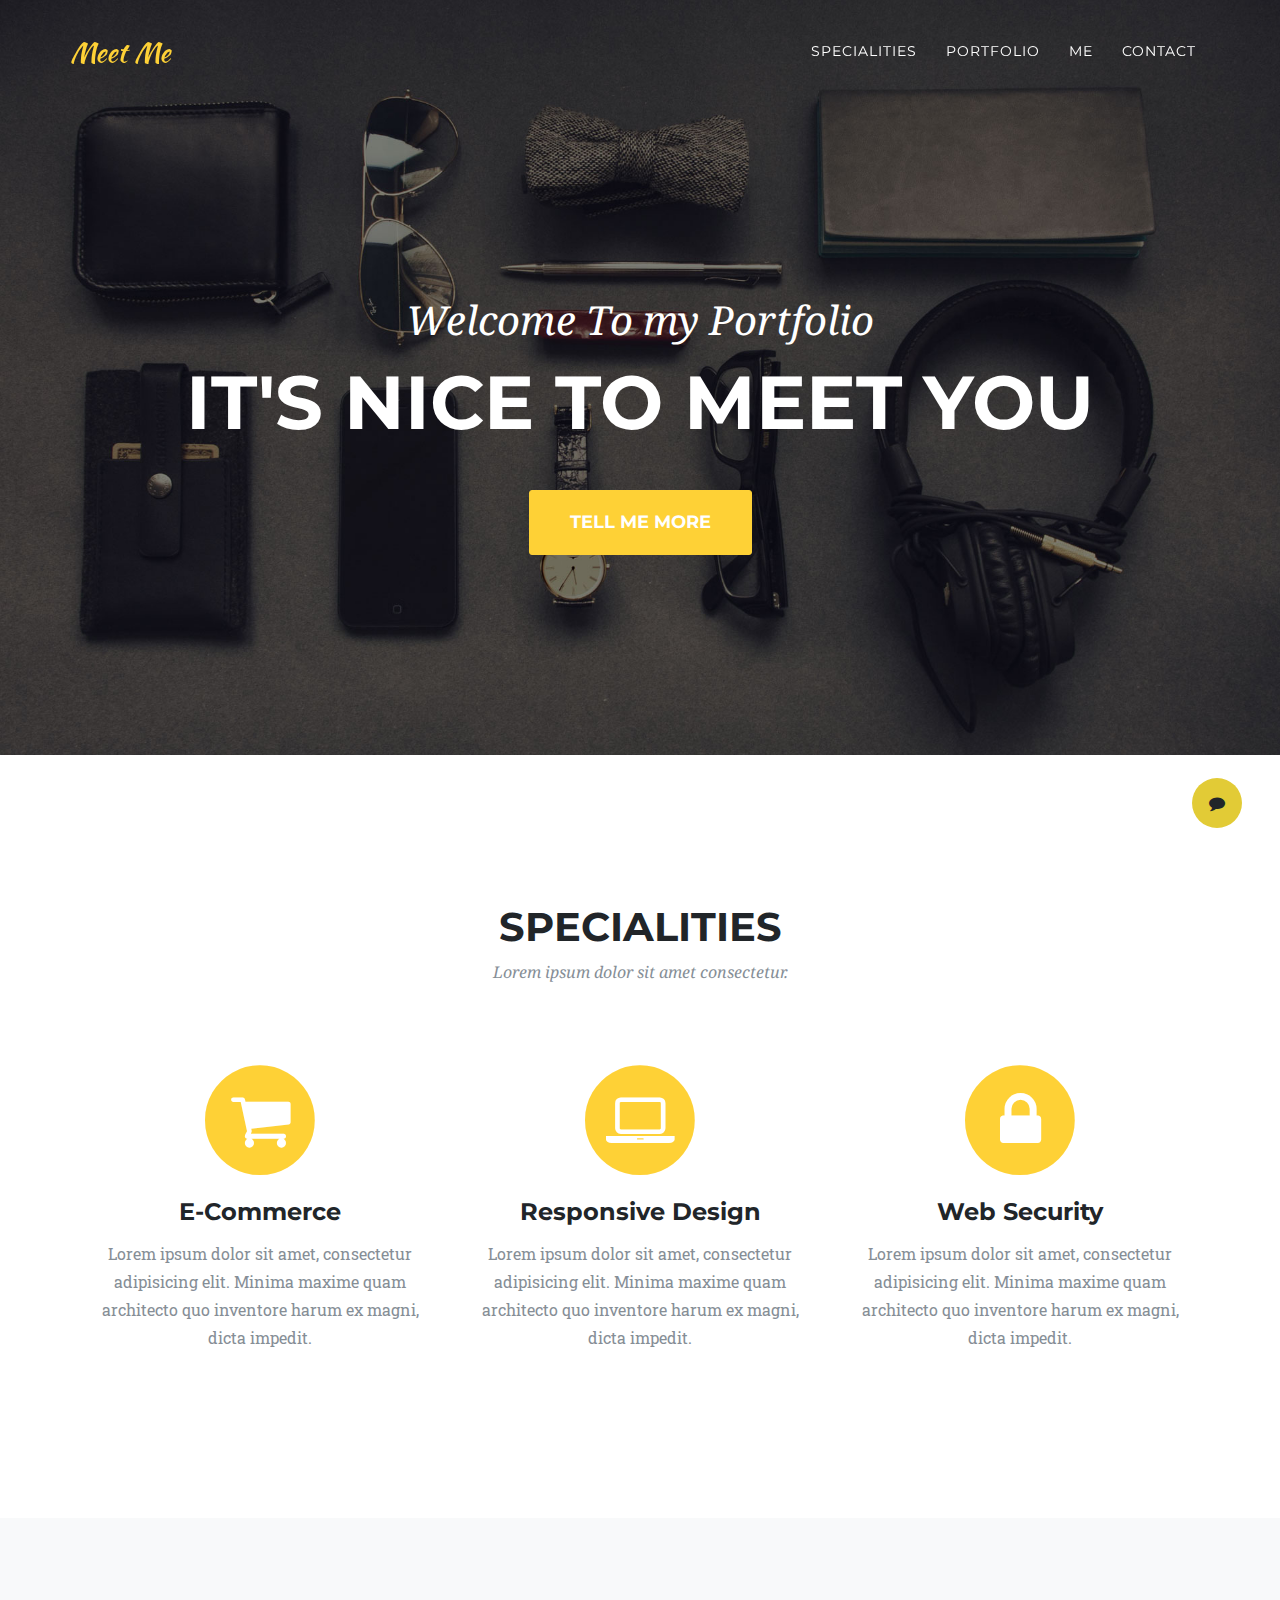
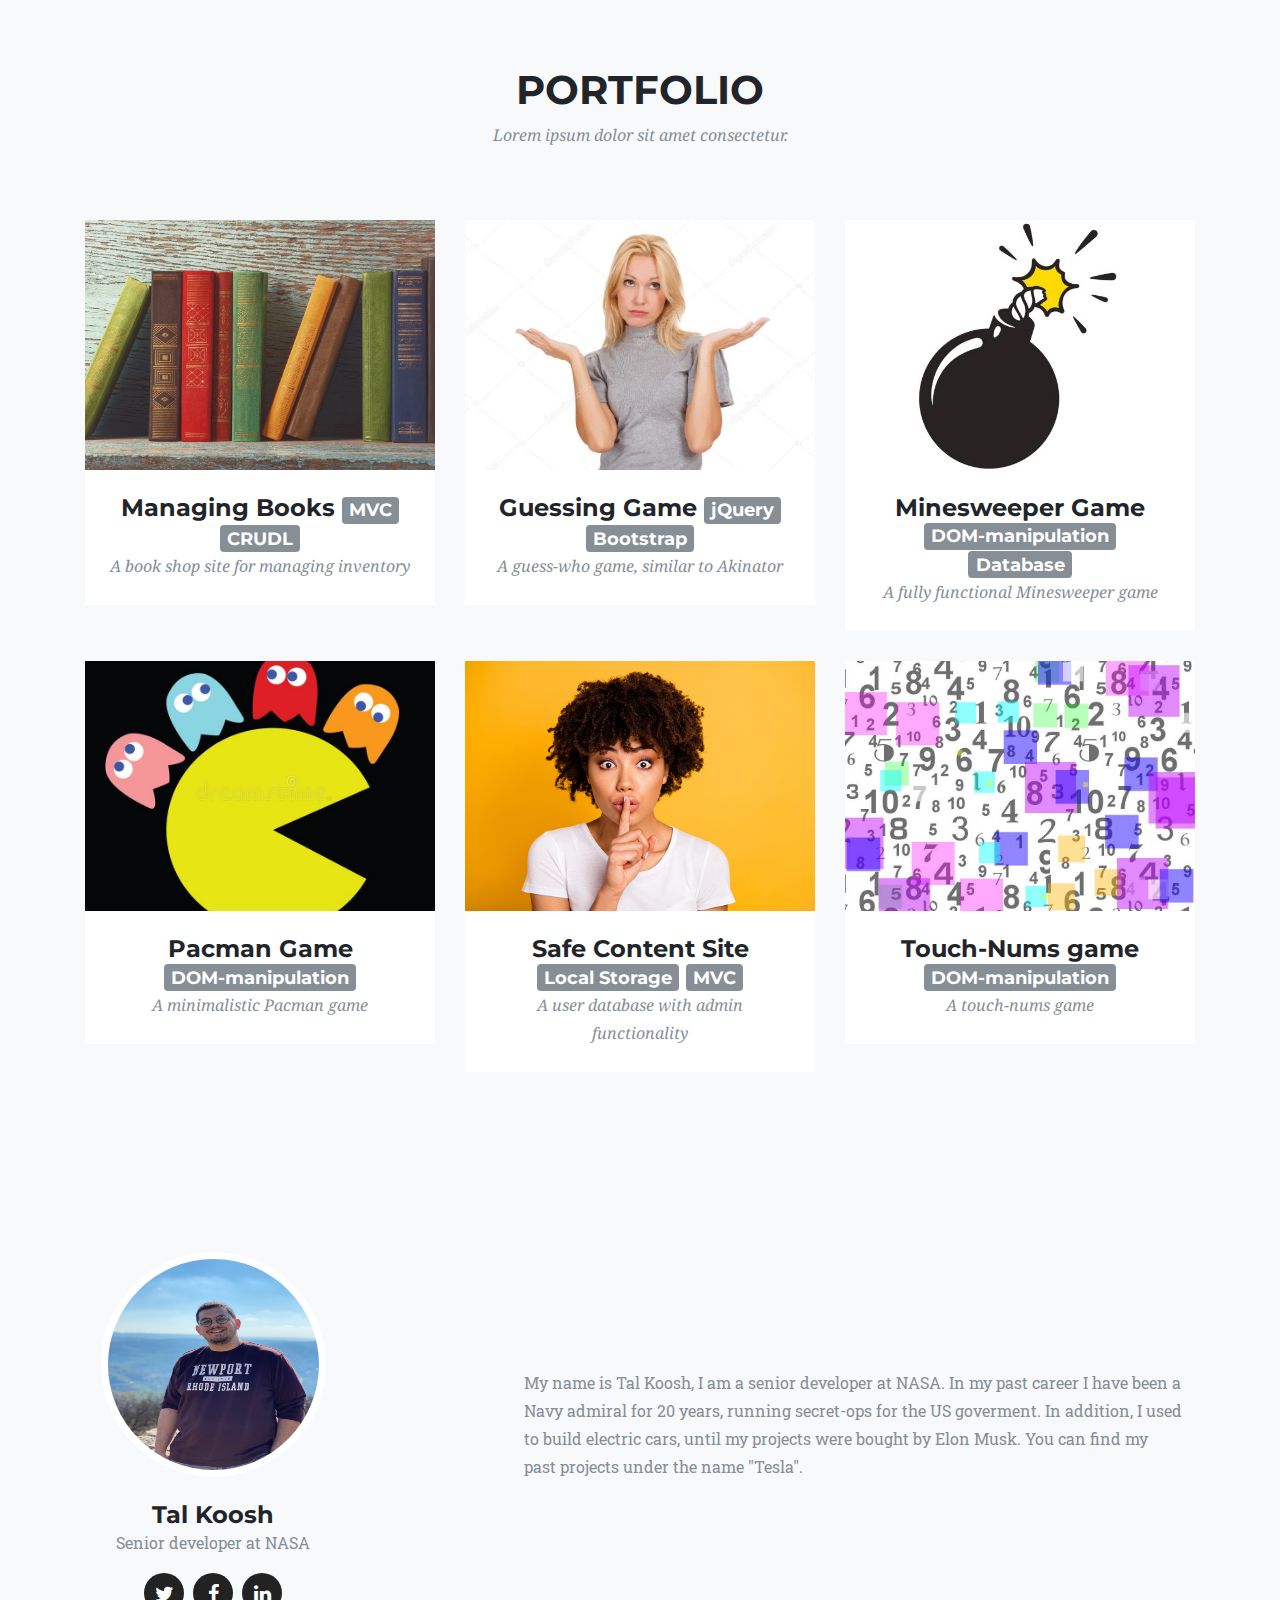
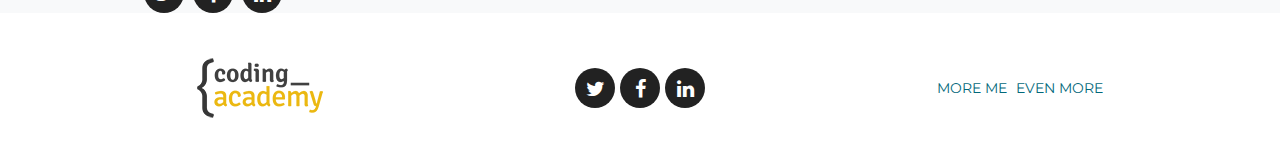
<file: index.html>
<!DOCTYPE html>
<html lang="en">

<head>

  <meta charset="utf-8">
  <meta name="viewport" content="width=device-width, initial-scale=1, shrink-to-fit=no">
  <meta name="description" content="">
  <meta name="author" content="">

  <title>Coding Academy</title>

  <!-- Bootstrap core CSS -->
  <link href="vendor/bootstrap/css/bootstrap.min.css" rel="stylesheet">

  <!-- Custom fonts for this template -->
  <link href="vendor/font-awesome/css/font-awesome.min.css" rel="stylesheet" type="text/css">
  <link href="https://fonts.googleapis.com/css?family=Montserrat:400,700" rel="stylesheet" type="text/css">
  <link href='https://fonts.googleapis.com/css?family=Kaushan+Script' rel='stylesheet' type='text/css'>
  <link href='https://fonts.googleapis.com/css?family=Droid+Serif:400,700,400italic,700italic' rel='stylesheet'
    type='text/css'>
  <link href='https://fonts.googleapis.com/css?family=Roboto+Slab:400,100,300,700' rel='stylesheet' type='text/css'>

  <!-- Custom styles for this template -->
  <link href="css/ca-gallery.css" rel="stylesheet">

</head>

<body id="page-top">
  <div class="offcanvas-btn" onClick="openCanvas()">
    <i class="fa fa-comment" aria-hidden="true"></i>
  </div>
  <aside class="offcanvas-aside text-white">

    <!-- Contact -->
    <section id="contact">
      <h4>Contact Me</h4>
      <form>
        <div class="mb-3">
          <label for="email" class="form-label">Email address</label>
          <input type="email" class="form-control" id="email" placeholder="name@example.com">
        </div>
        <div class="mb-3">
          <label for="subject" class="form-label">Subject</label>
          <input type="text" class="form-control" id="subject" placeholder="Type sbject here">
        </div>
        <div class="mb-3">
          <label for="message" class="form-label">Message</label>
          <textarea class="form-control" id="message" rows="3" placeholder="Type text message here"></textarea>
          <button onclick="onSubmitForm()" type="button" class="btn btn-primary">Submit</button>
        </div>
      </form>
    </section>

  </aside>

  <!-- Navigation -->
  <nav class="navbar navbar-expand-lg navbar-dark fixed-top" id="mainNav">
    <div class="container">
      <a class="navbar-brand js-scroll-trigger" href="#page-top">Meet Me</a>
      <button class="navbar-toggler navbar-toggler-right" type="button" data-toggle="collapse"
        data-target="#navbarResponsive" aria-controls="navbarResponsive" aria-expanded="false"
        aria-label="Toggle navigation">
        <i class="fa fa-bars"></i>
      </button>
      <div class="collapse navbar-collapse" id="navbarResponsive">
        <ul class="navbar-nav ml-auto">
          <li class="nav-item">
            <a class="nav-link js-scroll-trigger" href="#services">Specialities</a>
          </li>
          <li class="nav-item">
            <a class="nav-link js-scroll-trigger" href="#portfolio">Portfolio</a>
          </li>
          <li class="nav-item">
            <a class="nav-link js-scroll-trigger" href="#me">Me</a>
          </li>
          <li class="nav-item">
            <a class="nav-link js-scroll-trigger" href="#contact">Contact</a>
          </li>
        </ul>
      </div>
    </div>
  </nav>

  <!-- Header -->
  <header class="masthead">
    <div class="container">
      <div class="intro-text">
        <div class="intro-lead-in">Welcome To my Portfolio</div>
        <div class="intro-heading">It's Nice To Meet You</div>
        <a class="btn btn-xl js-scroll-trigger" href="#services">Tell Me More</a>
      </div>
    </div>
  </header>

  <!-- Services -->
  <section id="services">
    <div class="container">
      <div class="row">
        <div class="col-lg-12 text-center">
          <h2 class="section-heading">Specialities</h2>
          <h3 class="section-subheading text-muted">Lorem ipsum dolor sit amet consectetur.</h3>
        </div>
      </div>
      <div class="row text-center">
        <div class="col-md-4">
          <span class="fa-stack fa-4x">
            <i class="fa fa-circle fa-stack-2x text-primary"></i>
            <i class="fa fa-shopping-cart fa-stack-1x fa-inverse"></i>
          </span>
          <h4 class="service-heading">E-Commerce</h4>
          <p class="text-muted">Lorem ipsum dolor sit amet, consectetur adipisicing elit. Minima maxime quam architecto
            quo inventore harum ex
            magni, dicta impedit.</p>
        </div>
        <div class="col-md-4">
          <span class="fa-stack fa-4x">
            <i class="fa fa-circle fa-stack-2x text-primary"></i>
            <i class="fa fa-laptop fa-stack-1x fa-inverse"></i>
          </span>
          <h4 class="service-heading">Responsive Design</h4>
          <p class="text-muted">Lorem ipsum dolor sit amet, consectetur adipisicing elit. Minima maxime quam architecto
            quo inventore harum ex
            magni, dicta impedit.</p>
        </div>
        <div class="col-md-4">
          <span class="fa-stack fa-4x">
            <i class="fa fa-circle fa-stack-2x text-primary"></i>
            <i class="fa fa-lock fa-stack-1x fa-inverse"></i>
          </span>
          <h4 class="service-heading">Web Security</h4>
          <p class="text-muted">Lorem ipsum dolor sit amet, consectetur adipisicing elit. Minima maxime quam architecto
            quo inventore harum ex
            magni, dicta impedit.</p>
        </div>
      </div>
    </div>
  </section>

  <!-- Portfolio Grid -->
  <section class="bg-light" id="portfolio">
    <div class="container">
      <div class="row">
        <div class="col-lg-12 text-center">
          <h2 class="section-heading">Portfolio</h2>
          <h3 class="section-subheading text-muted">Lorem ipsum dolor sit amet consectetur.</h3>
        </div>
      </div>
      <div class="row projects-row">
      </div>
    </div>
  </section>


  <!-- Me -->
  <section class="bg-light" id="me" style="padding: 0px;">
    <div class="row">
      <div class="col-sm-4">
        <div class="team-member">
          <img class="mx-auto rounded-circle" src="img/team/Tal-Koosh.jpeg" alt="">
          <h4>Tal Koosh</h4>
          <p class="text-muted">Senior developer at NASA</p>
          <ul class="list-inline social-buttons">
            <li class="list-inline-item">
              <a href="#">
                <i class="fa fa-twitter"></i>
              </a>
            </li>
            <li class="list-inline-item">
              <a href="#">
                <i class="fa fa-facebook"></i>
              </a>
            </li>
            <li class="list-inline-item">
              <a href="#">
                <i class="fa fa-linkedin"></i>
              </a>
            </li>
          </ul>
        </div>
      </div>
      <div class="col-sm-8 flex-align-center">
        <p class="large text-muted  about-description">My name is Tal Koosh, I am a senior developer at NASA.
          In my past career I have been a Navy admiral for 20 years, running secret-ops for the US goverment.
          In addition, I used to build electric cars, until my projects were bought by Elon Musk. You can find my
          past projects under the name "Tesla".
        </p>
      </div>
    </div>
  </section>


  <!-- Footer -->
  <footer>
    <div class="container">
      <div class="row">
        <div class="col-md-4 flex-align-center">
          <a href="http://coding-academy.org" target="_blank">
            <img src="./img/ca-logo.png" alt="">
          </a>
        </div>
        <div class="col-md-4 flex-align-center">
          <ul class="list-inline social-buttons flex-align-center">
            <li class="list-inline-item">
              <a href="https://twitter.com/LeoDiCaprio">
                <i class="fa fa-twitter"></i>
              </a>
            </li>
            <li class="list-inline-item flex-align-center">
              <a href="https://www.facebook.com/tal.koosh/">
                <i class="fa fa-facebook"></i>
              </a>
            </li>
            <li class="list-inline-item">
              <a href="https://www.linkedin.com/company/nasa">
                <i class="fa fa-linkedin"></i>
              </a>
            </li>
          </ul>
        </div>
        <div class="col-md-4 flex-align-center">
          <ul class="list-inline quicklinks">
            <li class="list-inline-item">
              <a href="#">More Me</a>
            </li>
            <li class="list-inline-item">
              <a href="#">Even More</a>
            </li>
          </ul>
        </div>
      </div>
    </div>
  </footer>

  <!-- Portfolio Modals -->

  <!-- Modal 1 -->
  <div class="portfolio-modal modal fade" id="portfolioModal" tabindex="-1" role="dialog" aria-hidden="true">
    <div class="modal-dialog">
      <div class="modal-content">
        <div class="close-modal" data-dismiss="modal">
          <div class="lr">
            <div class="rl"></div>
          </div>
        </div>
        <div class="container">
          <div class="row">
            <div class="col-lg-8 mx-auto">
              <div class="modal-body">
                <!-- Project Details Go Here -->

              </div>
            </div>
          </div>
        </div>
      </div>
    </div>
  </div>



  <!-- Bootstrap core JavaScript -->
  <script src="vendor/jquery/jquery.min.js"></script>
  <script src="vendor/popper/popper.min.js"></script>
  <script src="vendor/bootstrap/js/bootstrap.min.js"></script>

  <!-- Plugin JavaScript -->
  <script src="vendor/jquery-easing/jquery.easing.min.js"></script>

  <!-- Custom scripts for this template -->
  <script src="js/ca-gallery.js"></script>
  <script src="js/offCanvas.js"></script>
  <script src="js/service/gallery-service.js"></script>
  <script src="js/main.js"></script>


</body>

</html>
</file>
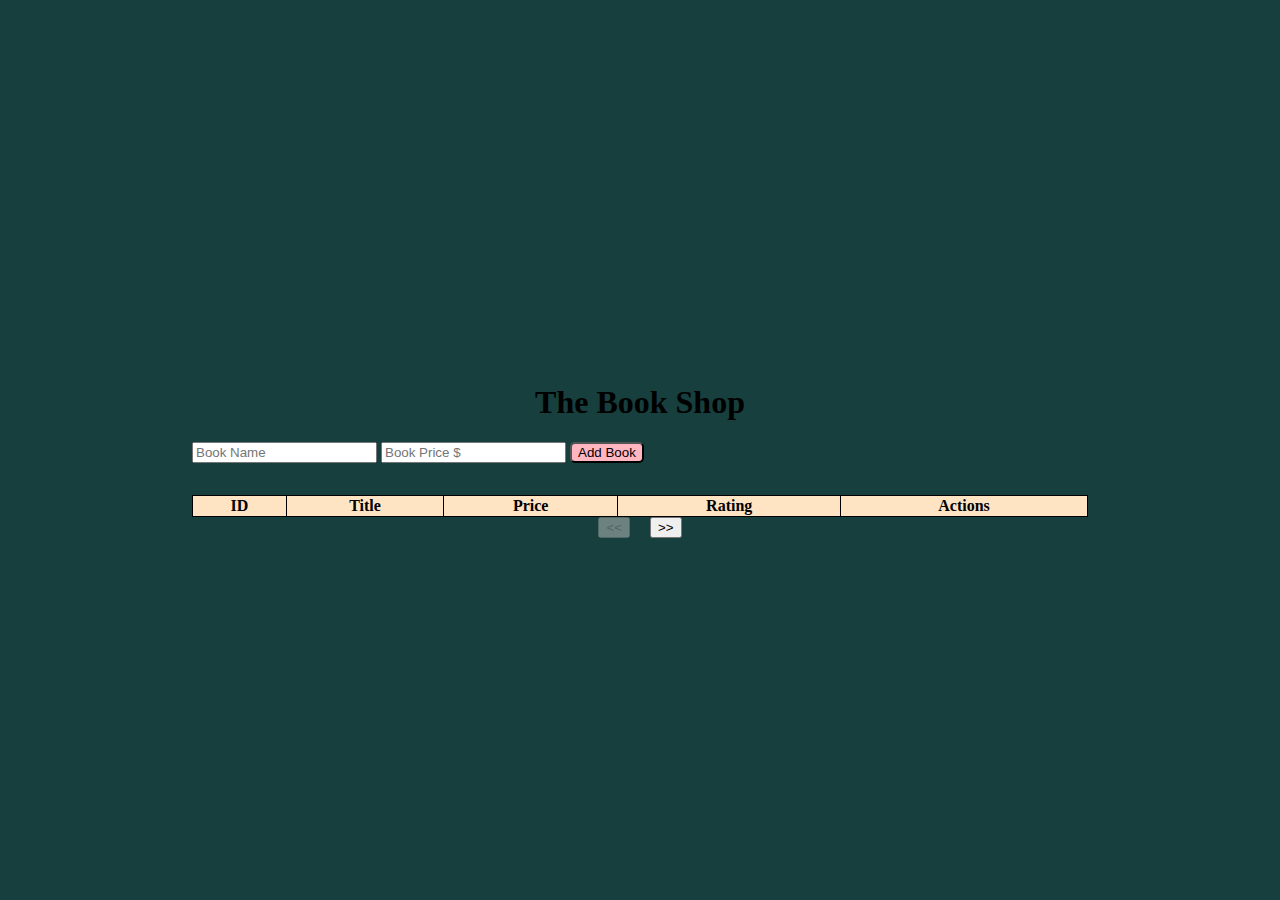
<file: projects/book-shop/index.html>
<!DOCTYPE html>
<html lang="en">

<head>
    <meta charset="UTF-8">
    <meta http-equiv="X-UA-Compatible" content="IE=edge">
    <meta name="viewport" content="width=device-width, initial-scale=1.0">
    <link rel="stylesheet" href="css/main.css">
    <title>Book Shop</title>
</head>

<body onload="onInit()">
    <h1>The Book Shop</h1>
    <section class="main-content">
        <div class="add-book-container">
            <input name="book-name" type="text" placeholder="Book Name">
            <input name="book-price" type="number" min="0" placeholder="Book Price $">
            <button onclick="onAddBook()" class="add-book-button">Add Book</button>
        </div>
        <table>
            <thead>
                <tr>
                    <th onclick="onSortBooks('id')">ID</th>
                    <th onclick="onSortBooks('title')">Title</th>
                    <th onclick="onSortBooks('price')">Price</th>
                    <th onclick="onSortBooks('rating')">Rating</th>
                    <th colspan="3">Actions</th>
                </tr>
            </thead>
            <tbody>
            </tbody>
        </table>
    </section>
    <section class="page-buttons">
        <button class="backward-button" onclick="onNextPage('backward')">&lt;&lt;</button>
        <div class="page-numbers"></div>
        <button class="forward-button" onclick="onNextPage('forward')">&gt;&gt;</button>
    </section>
    <div class="price-modal">
        <input name="update-input" type="number">
        <button onclick="onPriceModalButtonClick(this)" data-id="">Update Price</button>
    </div>
    <div class="read-modal">
        <button class="modal-exit-button" onclick="onModalExit()">X</button>
        <div class="book-info">
            <h3></h3>
            <h4>price: <span class="read-price"></span></h4>
        </div>
        <p class="read-summary"></p>
        <div class="book-rating">
            <span>Book Rating:</span>
            <div class="rating-input"></div>
        </div>
    </div>
    <script src="js/service/book-shop-storage-service.js"></script>
    <script src="js/service/book-shop-service.js"></script>
    <script src="js/book-shop-controller.js"></script>
</body>

</html>
</file>
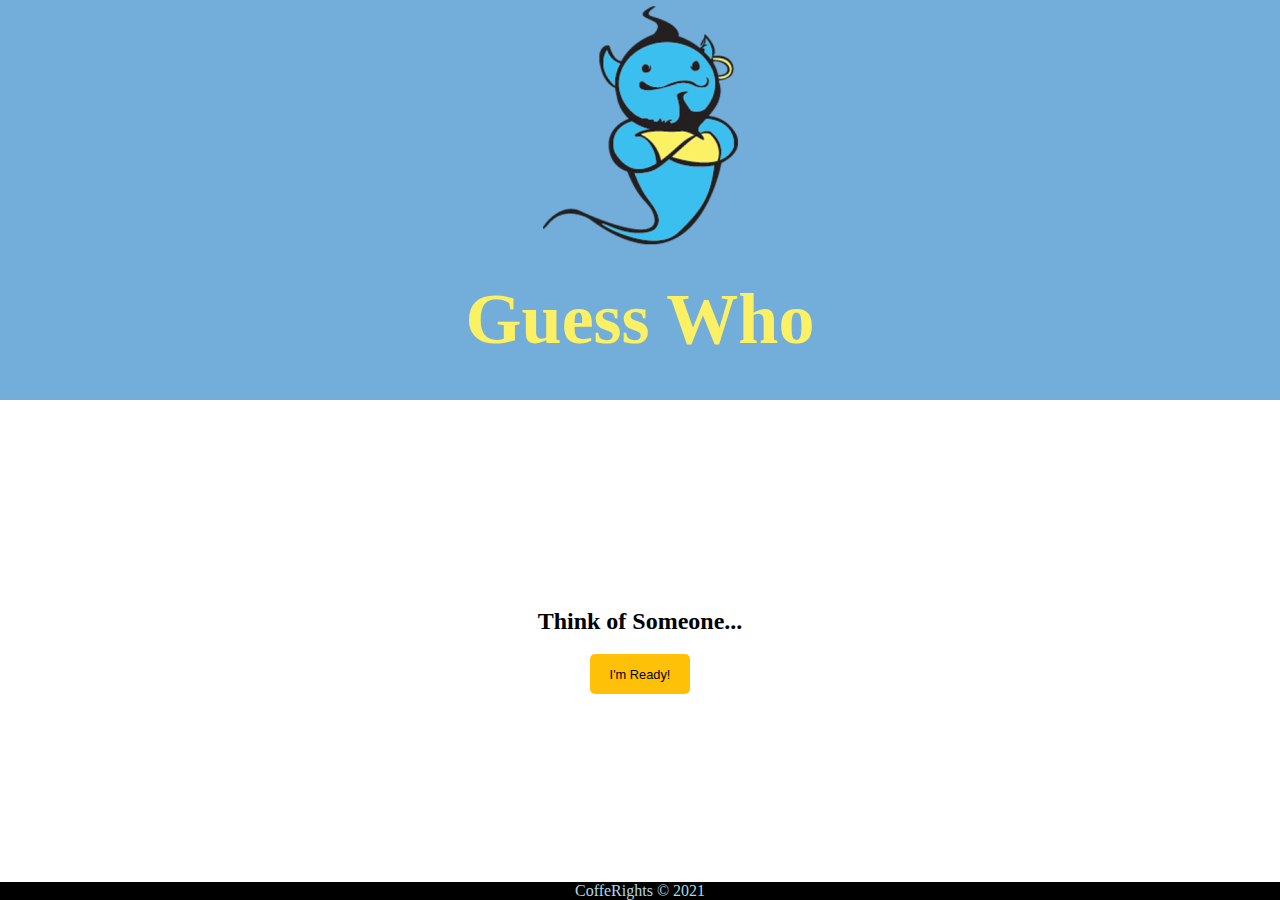
<file: projects/guess-me/index.html>
<!DOCTYPE html>
<html lang="en">
  <head>
    <meta charset="utf-8" />
    <title>Guess-Me</title>
    <link rel="stylesheet" href="css/app.css" />
  </head>

  <body>
    <header>
      <img src="img/layout/logo.png" />
      <h1>Guess Who</h1>
    </header>

    <main>
      <section class="game-start">
        <h2>Think of Someone...</h2>
        <button class="btn btn-start">I'm Ready!</button>
      </section>

      <section class="quest" style="display: none">
        <h2></h2>
        <button class="btn btn-yes">Yes</button>
        <button class="btn btn-no">No</button>
        <button style="display: none" class="btn btn-restart">Restart Game</button>
      </section>

      <section class="new-quest" style="display: none">
        <h2>OK, I gave up...</h2>

        <form class="ending-form">
          <label for="newGuess">You thought of: </label>
          <input name="newGuess" type="txt" id="newGuess" placeholder="Your Guess" required />

          <label for="newQuest">Question to differentiate:</label>
          <input name="newQuest" type="txt" id="newQuest" placeholder="The answer is YES for yours" required />

          <button type="submit" class="btn btn-add-guess">Make me Smarter!</button>
        </form>
      </section>
    </main>

    <footer>CoffeRights &copy; 2021</footer>

    <script src="lib/jquery/jquery.js"></script>
    <Script src="js/storage-service.js"></Script>
    <script src="js/quest-service.js"></script>
    <script src="js/quest-controller.js"></script>
  </body>
</html>
</file>
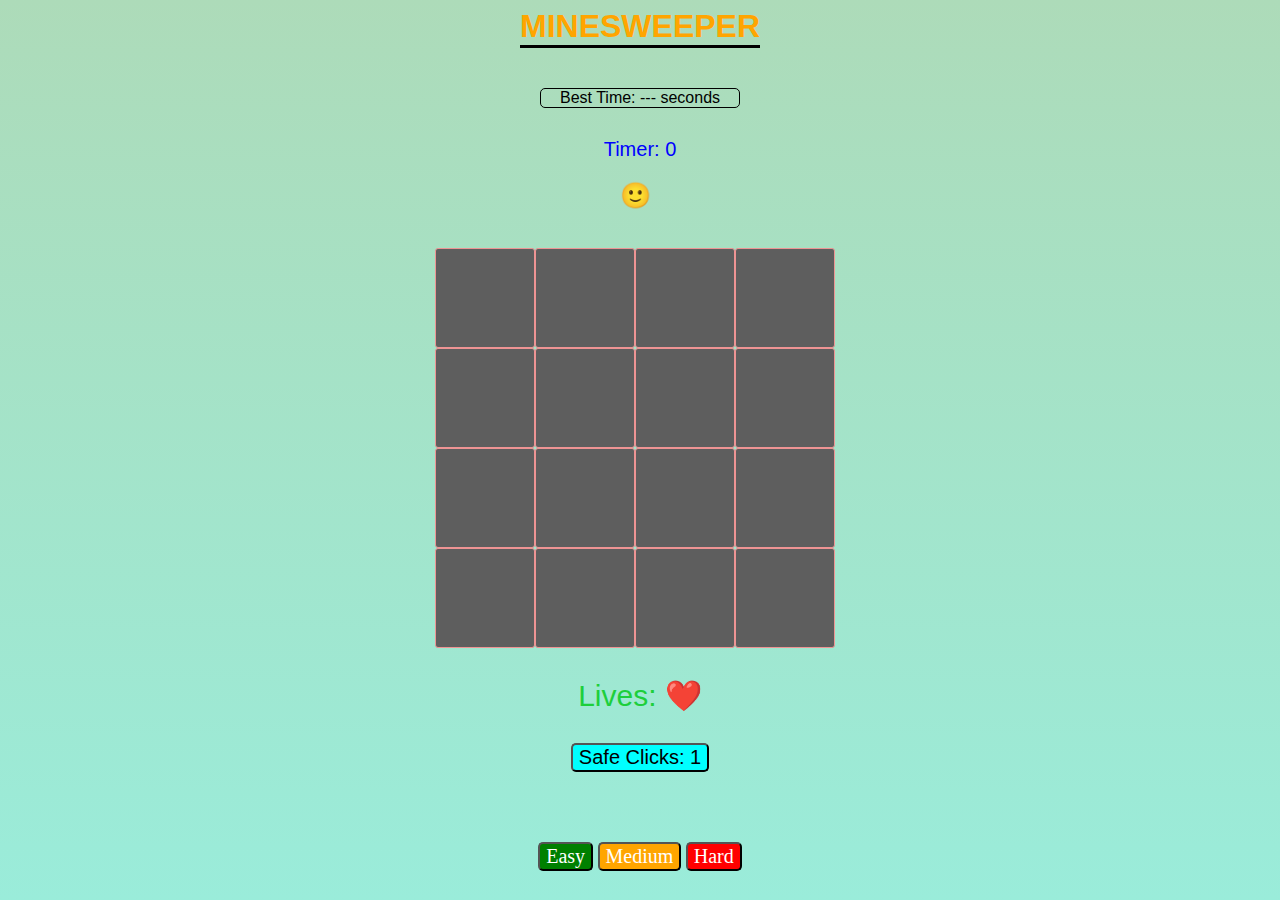
<file: projects/minesweeper/index.html>
<!DOCTYPE html>
<html lang="en">

<head>
    <meta charset="UTF-8">
    <meta http-equiv="X-UA-Compatible" content="IE=edge">
    <meta name="viewport" content="width=device-width, initial-scale=1.0">
    <title>Minesweeper</title>
    <link rel="stylesheet" href="css/main.css">
</head>

<body onload="init()">
    <h1>MINESWEEPER</h1>
    <div class="interface">
        <div class="best-time">Best Time: <span>---</span> seconds</div>
        <div class="timer">Timer: <span>0</span></div>
        <button class="restart-button" onclick="init()"></button>
        <table class="game-board"></table>
    </div>
    <div class="lives">Lives: <span></span></div>
    <div class="safe-button-wrapper">
        <button class="safe-button" onclick="safeClick()">Safe Clicks: <span></span></button>
    </div>
    <div class="difficulty-buttons">
        <button class="easy" onclick="setDifficulty('easy')">Easy</button>
        <button class="medium" onclick="setDifficulty('medium')">Medium</button>
        <button class="hard" onclick="setDifficulty('hard')">Hard</button>
    </div>
    <script src="js/utils.js"></script>
    <script src="js/main.js"></script>

</body>

</html>
</file>
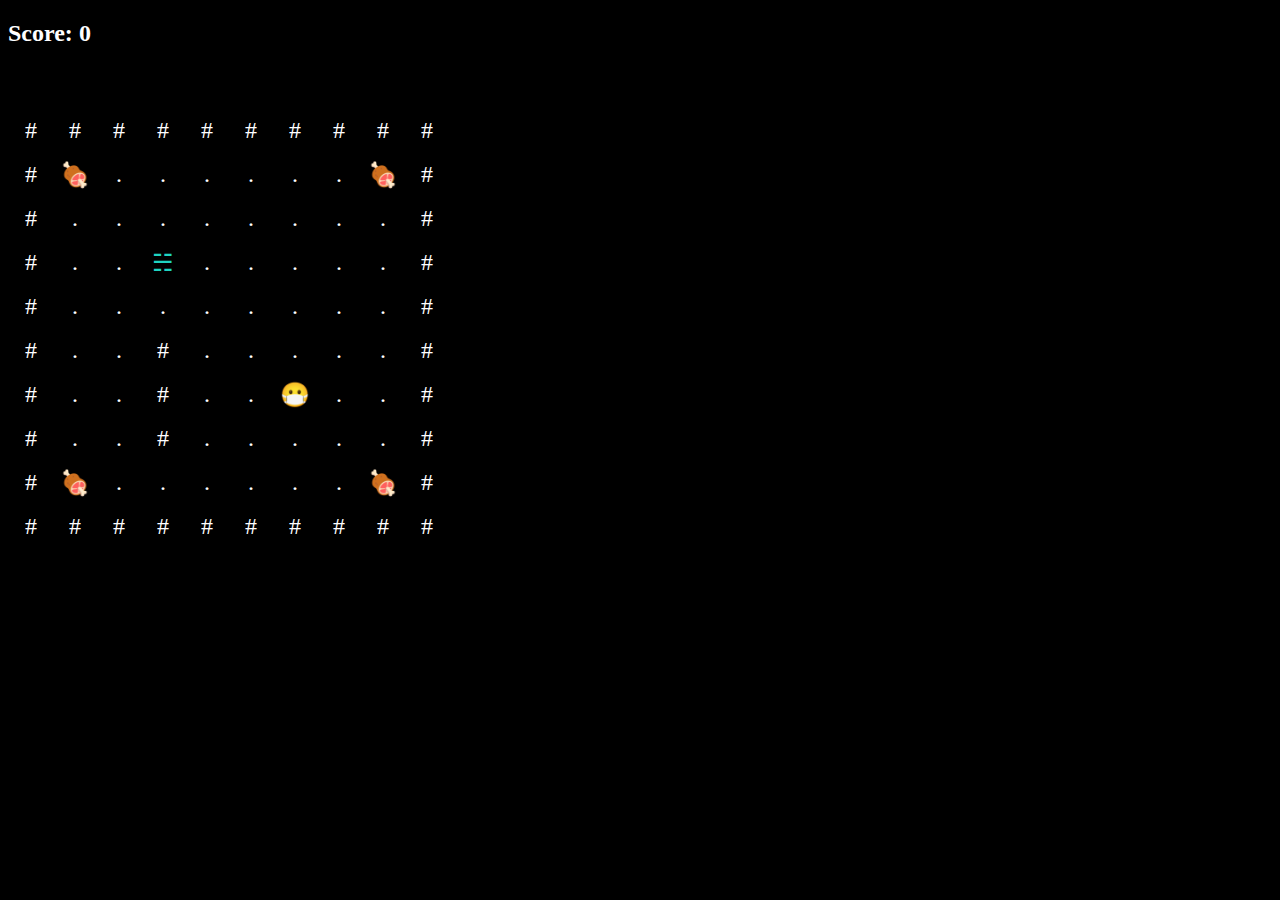
<file: projects/pacman/index.html>
<!DOCTYPE html>
<html lang="en">
<head>
    <meta charset="UTF-8">
    <meta name="viewport" content="width=device-width, initial-scale=1.0">
    <meta http-equiv="X-UA-Compatible" content="ie=edge">
    <title>Pacman</title>
    <link rel="stylesheet" href="css/app.css">
</head>
<body onload="init()" onkeyup="movePacman(event)">
    <h2>Score: <span>0</span></h2>
    <h3>Game Over!</h3>
    <div class="board-container"></div>
    <button onclick="restartGame(this)">Restart Game</button>
    <script src="js/utils.js"></script>
    <script src="js/game.js"></script>
    <script src="js/pacman.js"></script>
    <script src="js/ghost.js"></script>
</body>
</html>
</file>
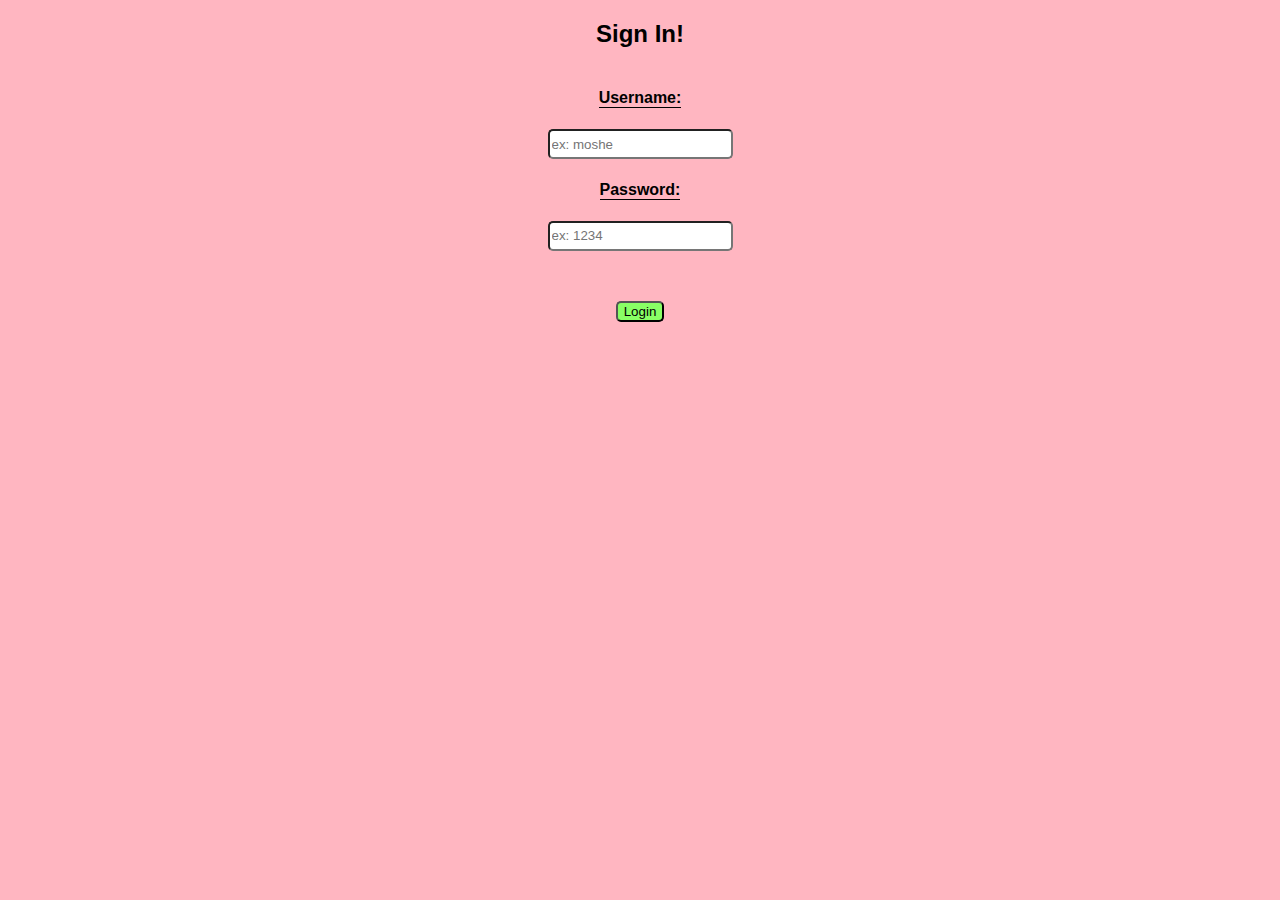
<file: projects/safe-content/index.html>
<!DOCTYPE html>
<html lang="en">
<head>
    <meta charset="UTF-8">
    <meta http-equiv="X-UA-Compatible" content="IE=edge">
    <meta name="viewport" content="width=device-width, initial-scale=1.0">
    <link rel="stylesheet" href="css/main.css">
    <title>Safe-content</title>
</head>
<body>
    <h2>Sign In!</h2>
    <section class="sign-in">
        <h4>Username:</h4>
        <input type="text" name="username" placeholder="ex: moshe"/>
        <h4>Password:</h4>
        <input type="text" name="password" placeholder="ex: 1234"/>
        <button class="login" onclick="onLogin()">Login</button>
    </section>
    <script src="js/safecontent-controller.js"></script>
    <script src="js/service/storage-service.js"></script>
    <script src="js/service/safecontent-service.js"></script>
</body>
</html>
</file>
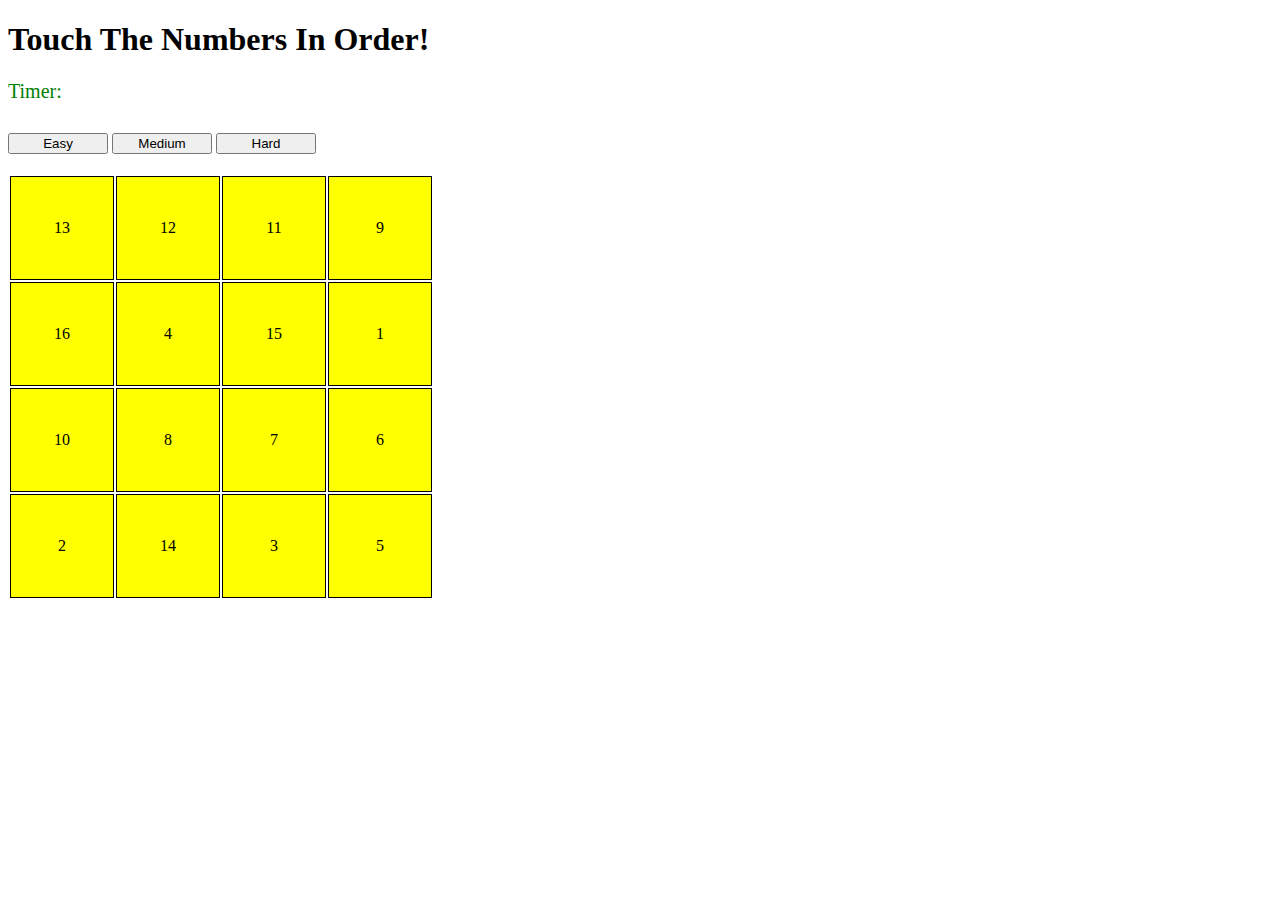
<file: projects/touch-nums/index.html>
<!DOCTYPE html>
<html lang="en">
<head>
    <meta charset="UTF-8">
    <meta http-equiv="X-UA-Compatible" content="IE=edge">
    <meta name="viewport" content="width=device-width, initial-scale=1.0">
    <link rel="stylesheet" href="css/main.css">
    <title>Touch the Numbers </title>
</head>
<body onload="init(4)">
    <h1>Touch The Numbers In Order!</h1> 
    <div class="timer">Timer:</div>
    <button class="hide" onclick="resetGame(this)">Reset Game</button>
    <div class="difficulty-buttons">
        <button onclick="init(4)">Easy</button>  
        <button onclick="init(7)">Medium</button>  
        <button onclick="init(9)">Hard</button>  
    </div>
    <table>
    </table>
   
    <script src="js/main.js"></script>
</body>
</html>
</file>
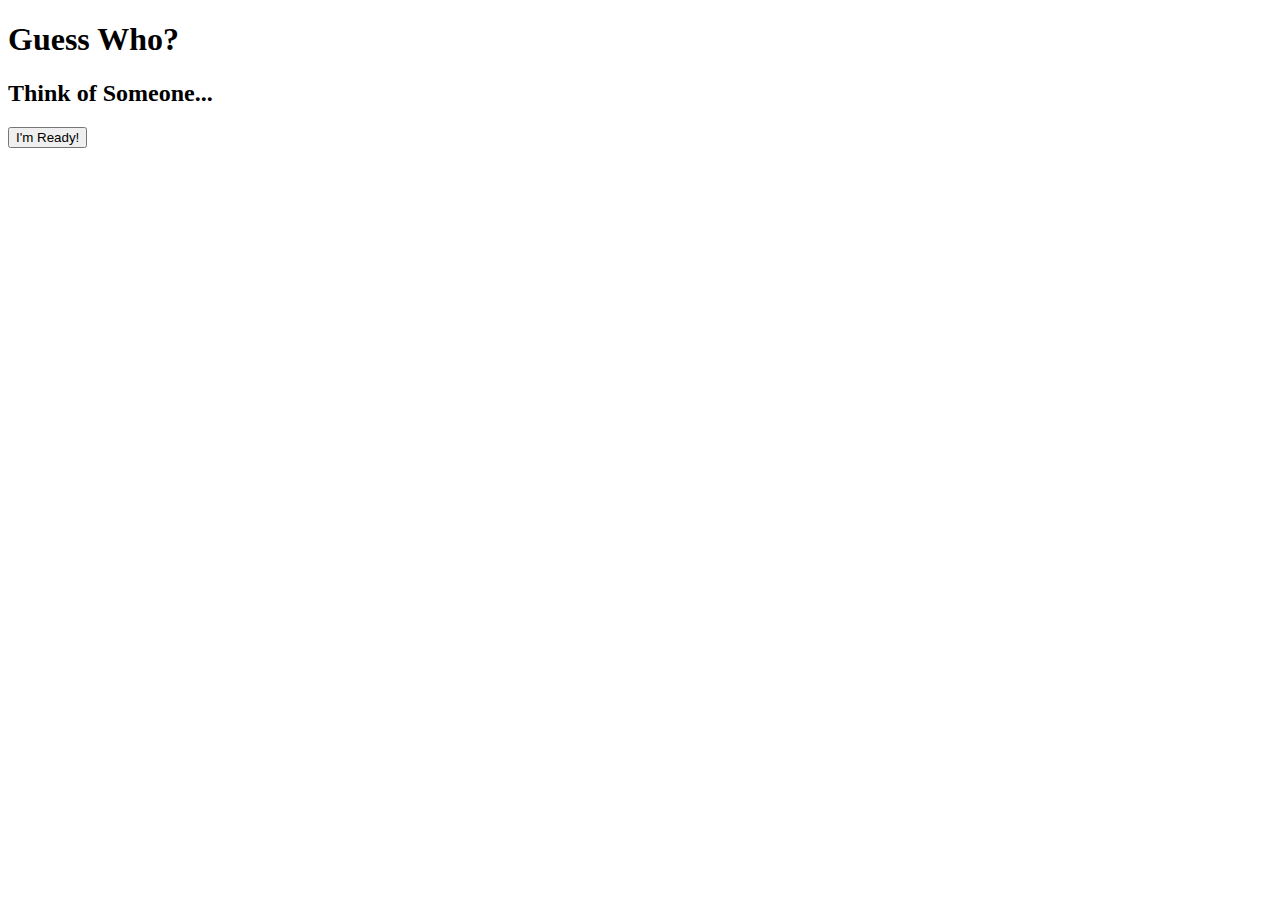
<file: projects/guess-me/index2.html>
<!DOCTYPE html>
<html lang="en">

<head>
    <meta charset="UTF-8">
    <meta http-equiv="X-UA-Compatible" content="IE=edge">
    <meta name="viewport" content="width=device-width, initial-scale=1.0">
    <link href="https://cdn.jsdelivr.net/npm/bootstrap@5.1.3/dist/css/bootstrap.min.css" rel="stylesheet"
        integrity="sha384-1BmE4kWBq78iYhFldvKuhfTAU6auU8tT94WrHftjDbrCEXSU1oBoqyl2QvZ6jIW3" crossorigin="anonymous">
    <link rel="stylesheet" href="css/app2.css">
    <title>Guess Me Game</title>
</head>

<body>

    <div class="main-container d-flex flex-column justify-content-between p-2 ">

        <header class="p-5 text-center text-warning">
            <h1 class="display-2">Guess Who?</h1>
        </header>

        <main>
            <section class="game-start text-center">
                <h2>Think of Someone...</h2>
                <button class="btn btn-start btn-primary">I'm Ready!</button>
            </section>

            <section class="quest text-center">
                <h2></h2>
                <button class="btn btn-yes btn-success">Yes</button>
                <button class="btn btn-no btn-danger">No</button>
                <br>
                <button class="btn btn-restart btn btn-warning mt-3">Restart Game</button>
            </section>

            <section class="new-quest text-center container-fluid mt-5">
                <div class="row mb-5">
                    <h2 class="col">OK, I gave up...</h2>
                </div>
                <form class="ending-form d-flex flex-column align-items-center">
                    <label class="form-label" for="newGuess">You thought of: </label>
                    <input class="form-control w-25" name="newGuess" type="txt" id="newGuess" placeholder="Your Guess" required />

                    <label class="form-label" for="newQuest">Question to differentiate:</label>
                    <input  class="form-control w-25 " name="newQuest" type="txt" id="newQuest" placeholder="The answer is YES for yours"
                        required />

                    <button type="submit" class="btn btn-add-guess btn-info mt-3">Make me Smarter!</button>
                </form>
            </section>
        </main>
    </div>

    <script src="https://cdn.jsdelivr.net/npm/bootstrap@5.1.3/dist/js/bootstrap.bundle.min.js"
        integrity="sha384-ka7Sk0Gln4gmtz2MlQnikT1wXgYsOg+OMhuP+IlRH9sENBO0LRn5q+8nbTov4+1p"
        crossorigin="anonymous"></script>
    <script src="lib/jquery/jquery.js"></script>
    <Script src="js/storage-service.js"></Script>
    <script src="js/quest-service.js"></script>
    <script src="js/quest-controller.js"></script>
</body>

</html>
</file>
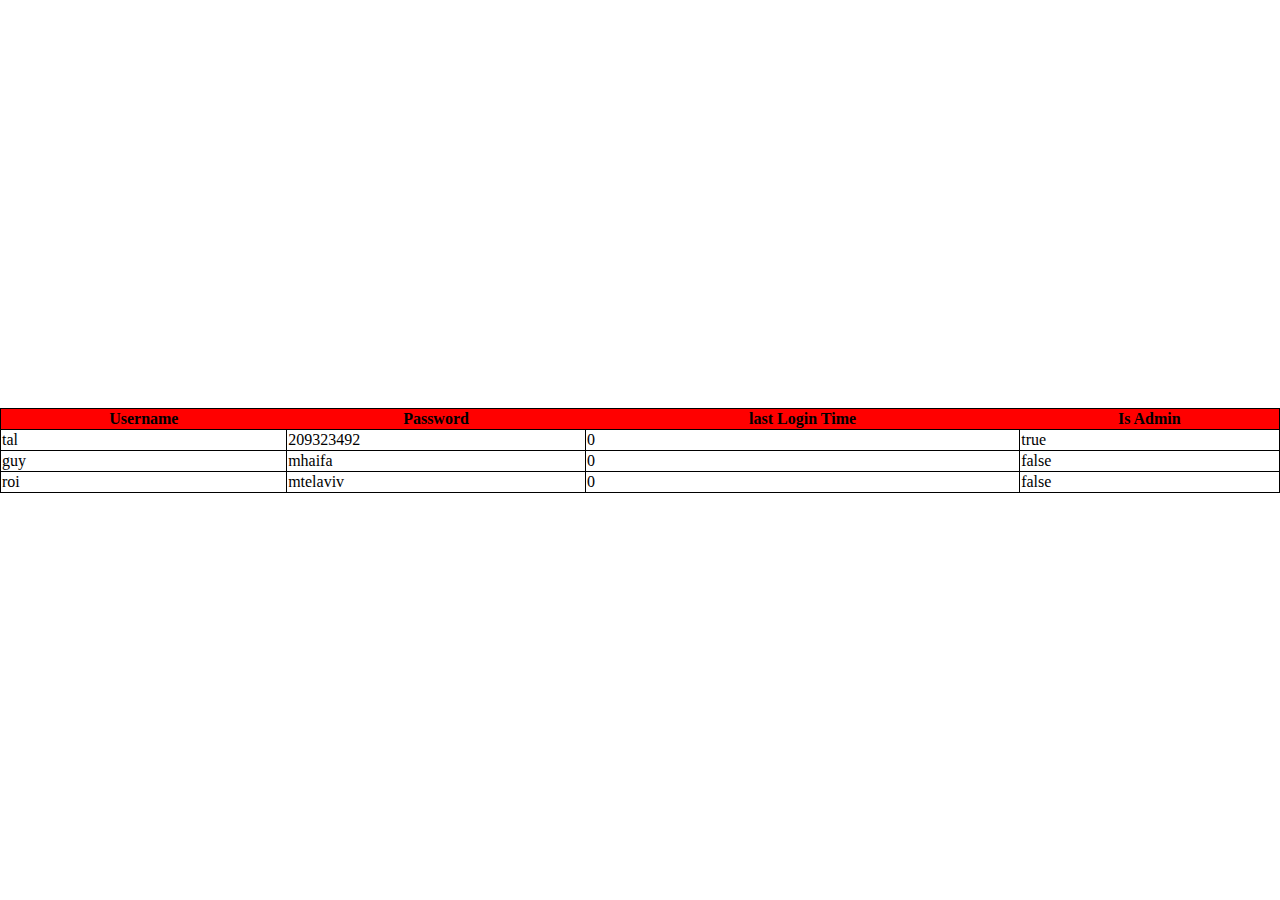
<file: projects/safe-content/admin.html>
<!DOCTYPE html>
<html lang="en">
<head>
    <meta charset="UTF-8">
    <meta http-equiv="X-UA-Compatible" content="IE=edge">
    <meta name="viewport" content="width=device-width, initial-scale=1.0">
    <link rel="stylesheet" href="css/admin.css">
    <title>Admin</title>
</head>
<body onload="onAdminPageLoad()">
    <table class="users-table">
       
    </table>
    <script src="js/safecontent-controller.js"></script>
    <script src="js/service/storage-service.js"></script>
    <script src="js/service/safecontent-service.js"></script>
</body>
</html>
</file>
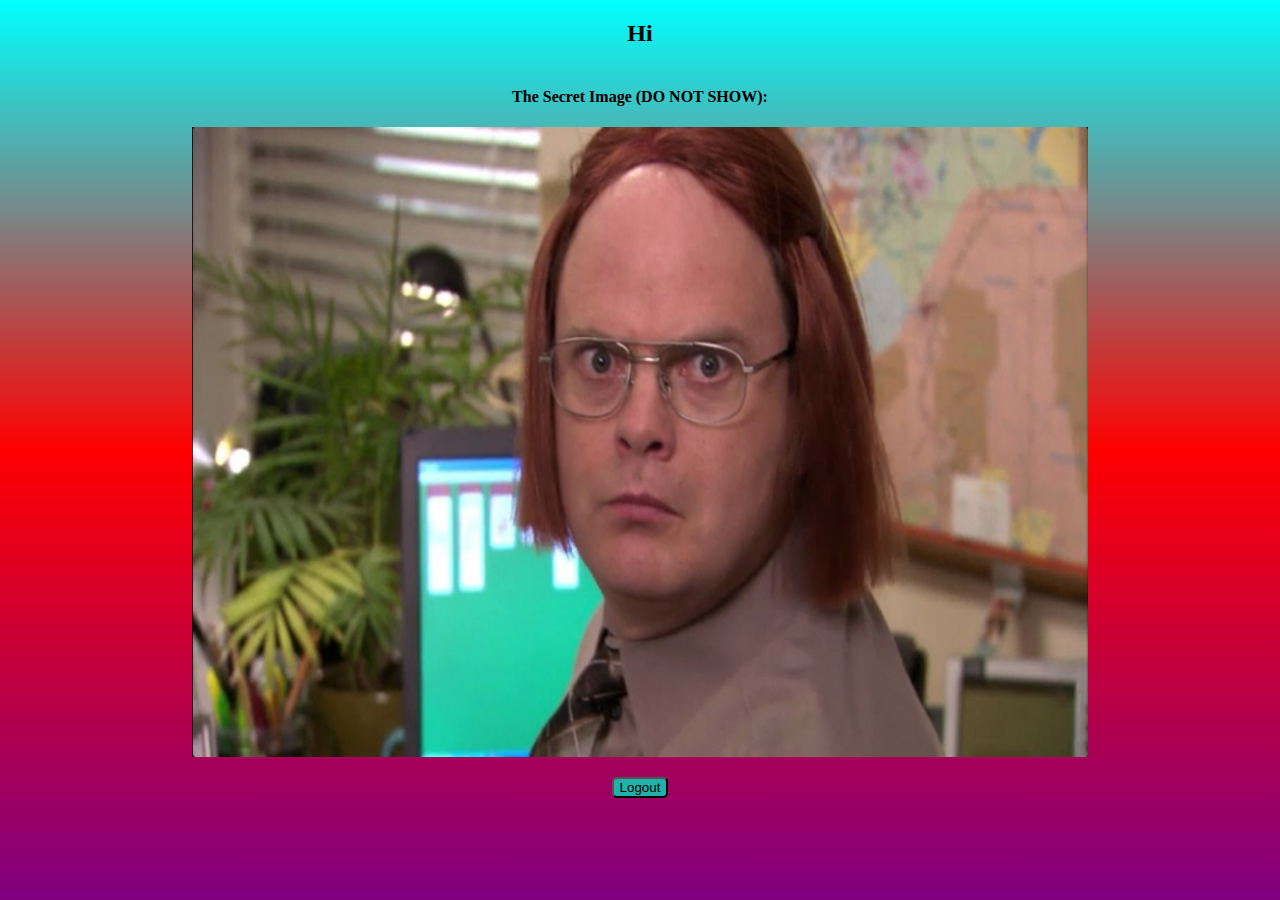
<file: projects/safe-content/secret-content.html>
<!DOCTYPE html>
<html lang="en">

<head>

    <meta charset="UTF-8">
    <meta http-equiv="X-UA-Compatible" content="IE=edge">
    <meta name="viewport" content="width=device-width, initial-scale=1.0">
    <link rel="stylesheet" href="css/secret-content.css">
    <title>The Secret Content</title>
</head>

<body onload="onSecretPageLoad()">
    <section class=main-content>
        <h2 class="username-heading">Hi <span></span></h2>
        <h4>The Secret Image (DO NOT SHOW):</h2>
            <img src="img/dwight.jpg">
    </section>
    <section class="buttons">
        <button hidden onclick="onAdminBtnClick()"class="admin-btn">Admin</button>
        <button onclick="onLogout()" class="logout-btn">Logout</button>
    </section>
    <script src="js/safecontent-controller.js"></script>
    <script src="js/service/storage-service.js"></script>
    <script src="js/service/safecontent-service.js"></script>

</body>

</html>
</file>
<file: css/ca-gallery.css>
body {
    overflow-x: hidden;
    font-family: 'Roboto Slab', 'Helvetica Neue', Helvetica, Arial, sans-serif;
}
p {
    line-height: 1.75;
}
.portfolio-img{
    width: 350px;
    height: 250px;
    object-fit: cover;

}
a {
    color: #02687a;
}
a.active,
a:active,
a:focus,
a:hover {
    color: #fec503;
}
h1,
h2,
h3,
h4,
h5,
h6 {
    font-weight: 700;
    font-family: 'Montserrat', 'Helvetica Neue', Helvetica, Arial, sans-serif;
    text-transform: uppercase;
}
section {
    padding: 100px 0;
}
section h2.section-heading {
    font-size: 40px;
    margin-top: 0;
    margin-bottom: 15px;
}
section h3.section-subheading {
    font-size: 16px;
    font-weight: 400;
    font-style: italic;
    margin-bottom: 75px;
    text-transform: none;
    font-family: 'Droid Serif', 'Helvetica Neue', Helvetica, Arial, sans-serif;
}
@media (min-width: 768px) {
    section {
        padding: 150px 0;
    }
}
::-moz-selection {
    background: #fed136;
    text-shadow: none;
}
::selection {
    background: #fed136;
    text-shadow: none;
}
img::selection {
    background: transparent;
}
img::-moz-selection {
    background: transparent;
}
body {
    -webkit-tap-highlight-color: #fed136;
}
.offcanvas-btn {
    z-index: 100000;
    position: fixed;
    bottom: 8%;
    right: 3%;
    height: 50px;
    width: 50px;
    background: #e2cb36;
    border-radius: 50%;
    display: flex;
    justify-content: center;
    align-items: center;
    cursor: pointer;
    margin-right: 0;
    transition: all 0.3s ease;
}
.offcanvas-btn-open {
    margin-right: 80vw;
}
.offcanvas-aside {
    position: fixed;
    height: 100%;
    background: darkslategray;
    width: 80vw;
    right: -80vw;
    z-index: 10;
    transition: all 0.3s ease;
    display: flex;
    flex-direction: column;
    align-items: center;
    justify-content: space-around;
}
.offcanvas-aside img {
    border-radius: 50%;
}
.offcanvas-aside p {
    text-align: center;
}
.offcanvas-aside .offcanvas-content-suffix {
    height: 20%;
}

@media (min-width: 575px) {
    .offcanvas-btn-open {
        margin-right: 30vw;
    }
    .offcanvas-aside {
        width: 30vw;
        right: -30vw;
    }
}
.offcanvas-aside-open {
    right: 0;
    
}

#mainNav {
    background-color: #222222;
    z-index: 5;
}
#mainNav .navbar-toggler {
    font-size: 12px;
    right: 0;
    padding: 13px;
    text-transform: uppercase;
    color: white;
    border: 0;
    background-color: #fed136;
    font-family: 'Montserrat', 'Helvetica Neue', Helvetica, Arial, sans-serif;
    text-transform: uppercase;
}
#mainNav .navbar-brand {
    color: #fed136;
    font-family: 'Kaushan Script', 'Helvetica Neue', Helvetica, Arial, cursive;
}
#mainNav .navbar-brand.active,
#mainNav .navbar-brand:active,
#mainNav .navbar-brand:focus,
#mainNav .navbar-brand:hover {
    color: #fec503;
}
#mainNav .navbar-nav .nav-item .nav-link {
    font-size: 90%;
    font-weight: 400;
    padding: 0.75em 0;
    letter-spacing: 1px;
    color: white;
    font-family: 'Montserrat', 'Helvetica Neue', Helvetica, Arial, sans-serif;
    text-transform: uppercase;
}
#mainNav .navbar-nav .nav-item .nav-link.active,
#mainNav .navbar-nav .nav-item .nav-link:hover {
    color: #fed136;
}
@media (min-width: 992px) {
    
    #mainNav {
        padding-top: 25px;
        padding-bottom: 25px;
        -webkit-transition: padding-top 0.3s, padding-bottom 0.3s;
        -moz-transition: padding-top 0.3s, padding-bottom 0.3s;
        transition: padding-top 0.3s, padding-bottom 0.3s;
        border: none;
        background-color: transparent;
    }
    #mainNav .navbar-brand {
        font-size: 1.75em;
        -webkit-transition: all 0.3s;
        -moz-transition: all 0.3s;
        transition: all 0.3s;
    }
    #mainNav .navbar-nav .nav-item .nav-link {
        padding: 1.1em 1em !important;
    }
    #mainNav.navbar-shrink {
        padding-top: 0;
        padding-bottom: 0;
        background-color: #222222;
    }
    #mainNav.navbar-shrink .navbar-brand {
        font-size: 1.25em;
        padding: 12px 0;
    }
   
}
header.masthead {
    text-align: center;
    color: white;
    background-image: url("../img/header-bg.jpg");
    background-repeat: no-repeat;
    background-attachment: scroll;
    background-position: center center;
    -webkit-background-size: cover;
    -moz-background-size: cover;
    -o-background-size: cover;
    background-size: cover;
}
header.masthead .intro-text {
    padding-top: 150px;
    padding-bottom: 100px;
}
header.masthead .intro-text .intro-lead-in {
    font-size: 22px;
    font-style: italic;
    line-height: 22px;
    margin-bottom: 25px;
    font-family: 'Droid Serif', 'Helvetica Neue', Helvetica, Arial, sans-serif;
}
header.masthead .intro-text .intro-heading {
    font-size: 50px;
    font-weight: 700;
    line-height: 50px;
    margin-bottom: 25px;
    font-family: 'Montserrat', 'Helvetica Neue', Helvetica, Arial, sans-serif;
    text-transform: uppercase;
}
@media (min-width: 768px) {
    header.masthead .intro-text {
        padding-top: 300px;
        padding-bottom: 200px;
    }
    header.masthead .intro-text .intro-lead-in {
        font-size: 40px;
        font-style: italic;
        line-height: 40px;
        margin-bottom: 25px;
        font-family: 'Droid Serif', 'Helvetica Neue', Helvetica, Arial, sans-serif;
    }
    header.masthead .intro-text .intro-heading {
        font-size: 75px;
        font-weight: 700;
        line-height: 75px;
        margin-bottom: 50px;
        font-family: 'Montserrat', 'Helvetica Neue', Helvetica, Arial, sans-serif;
        text-transform: uppercase;
    }
}
.service-heading {
    margin: 15px 0;
    text-transform: none;
}

#portfolio .portfolio-item {
    right: 0;
    margin: 0 0 15px;
}
#portfolio .portfolio-item .portfolio-link {
    position: relative;
    display: block;
    max-width: 400px;
    margin: 0 auto;
    cursor: pointer;
}
#portfolio .portfolio-item .portfolio-link .portfolio-hover {
    position: absolute;
    width: 100%;
    height: 100%;
    -webkit-transition: all ease 0.5s;
    -moz-transition: all ease 0.5s;
    transition: all ease 0.5s;
    opacity: 0;
    background: rgba(254, 209, 54, 0.9);
}
#portfolio .portfolio-item .portfolio-link .portfolio-hover:hover {
    opacity: 1;
}
#portfolio .portfolio-item .portfolio-link .portfolio-hover .portfolio-hover-content {
    font-size: 20px;
    position: absolute;
    top: 50%;
    width: 100%;
    height: 20px;
    margin-top: -12px;
    text-align: center;
    color: white;
}
#portfolio .portfolio-item .portfolio-link .portfolio-hover .portfolio-hover-content i {
    margin-top: -12px;
}
#portfolio .portfolio-item .portfolio-link .portfolio-hover .portfolio-hover-content h3,
#portfolio .portfolio-item .portfolio-link .portfolio-hover .portfolio-hover-content h4 {
    margin: 0;
}
#portfolio .portfolio-item .portfolio-caption {
    max-width: 400px;
    margin: 0 auto;
    padding: 25px;
    text-align: center;
    background-color: white;
}
#portfolio .portfolio-item .portfolio-caption h4 {
    margin: 0;
    text-transform: none;
}
#portfolio .portfolio-item .portfolio-caption p {
    font-size: 16px;
    font-style: italic;
    margin: 0;
    font-family: 'Droid Serif', 'Helvetica Neue', Helvetica, Arial, sans-serif;
}
#portfolio * {
    z-index: 2;
}
@media (min-width: 767px) {
    #portfolio .portfolio-item {
        margin: 0 0 30px;
    }
}
.portfolio-modal .modal-dialog {
    max-width: none;
    height: 100%;
    margin: 0;
}
.portfolio-modal .modal-content {
    min-height: 100%;
    padding: 100px 0;
    text-align: center;
    border: none;
    border-radius: 0;
    background-clip: border-box;
    -webkit-box-shadow: none;
    box-shadow: none;
}
.portfolio-modal .modal-content h2 {
    font-size: 3em;
    margin-bottom: 15px;
}
.portfolio-modal .modal-content p {
    margin-bottom: 30px;
}
.portfolio-modal .modal-content p.item-intro {
    font-size: 16px;
    font-style: italic;
    margin: 20px 0 30px;
    font-family: 'Droid Serif', 'Helvetica Neue', Helvetica, Arial, sans-serif;
}
.portfolio-modal .modal-content ul.list-inline {
    margin-top: 0;
    margin-bottom: 30px;
}
.portfolio-modal .modal-content img {
    margin-bottom: 30px;
}
.portfolio-modal .modal-content button {
    cursor: pointer;
}
.portfolio-modal .close-modal {
    position: absolute;
    top: 25px;
    right: 25px;
    width: 75px;
    height: 75px;
    cursor: pointer;
    background-color: transparent;
}
.portfolio-modal .close-modal:hover {
    opacity: 0.3;
}
.portfolio-modal .close-modal .lr {
    /* Safari and Chrome */
    
    z-index: 1051;
    width: 1px;
    height: 75px;
    margin-left: 35px;
    /* IE 9 */
    
    -webkit-transform: rotate(45deg);
    -ms-transform: rotate(45deg);
    transform: rotate(45deg);
    background-color: #222222;
}
.portfolio-modal .close-modal .lr .rl {
    /* Safari and Chrome */
    
    z-index: 1052;
    width: 1px;
    height: 75px;
    /* IE 9 */
    
    -webkit-transform: rotate(90deg);
    -ms-transform: rotate(90deg);
    transform: rotate(90deg);
    background-color: #222222;
}
.portfolio-modal .modal-backdrop {
    display: none;
    opacity: 0;
}
.timeline {
    position: relative;
    padding: 0;
    list-style: none;
}
.timeline:before {
    position: absolute;
    top: 0;
    bottom: 0;
    left: 40px;
    width: 2px;
    margin-left: -1.5px;
    content: '';
    background-color: #f1f1f1;
}
.timeline > li {
    position: relative;
    min-height: 50px;
    margin-bottom: 50px;
}
.timeline > li:after,
.timeline > li:before {
    display: table;
    content: ' ';
}
.timeline > li:after {
    clear: both;
}
.timeline > li .timeline-panel {
    position: relative;
    float: right;
    width: 100%;
    padding: 0 20px 0 100px;
    text-align: left;
}
.timeline > li .timeline-panel:before {
    right: auto;
    left: -15px;
    border-right-width: 15px;
    border-left-width: 0;
}
.timeline > li .timeline-panel:after {
    right: auto;
    left: -14px;
    border-right-width: 14px;
    border-left-width: 0;
}
.timeline > li .timeline-image {
    position: absolute;
    z-index: 100;
    left: 0;
    width: 80px;
    height: 80px;
    margin-left: 0;
    text-align: center;
    color: white;
    border: 7px solid #f1f1f1;
    border-radius: 100%;
    background-color: #fed136;
}
.timeline > li .timeline-image h4 {
    font-size: 10px;
    line-height: 14px;
    margin-top: 12px;
}
.timeline > li.timeline-inverted > .timeline-panel {
    float: right;
    padding: 0 20px 0 100px;
    text-align: left;
}
.timeline > li.timeline-inverted > .timeline-panel:before {
    right: auto;
    left: -15px;
    border-right-width: 15px;
    border-left-width: 0;
}
.timeline > li.timeline-inverted > .timeline-panel:after {
    right: auto;
    left: -14px;
    border-right-width: 14px;
    border-left-width: 0;
}
.timeline > li:last-child {
    margin-bottom: 0;
}
.timeline .timeline-heading h4 {
    margin-top: 0;
    color: inherit;
}
.timeline .timeline-heading h4.subheading {
    text-transform: none;
}
.timeline .timeline-body > ul,
.timeline .timeline-body > p {
    margin-bottom: 0;
}
@media (min-width: 768px) {
    .timeline:before {
        left: 50%;
    }
    .timeline > li {
        min-height: 100px;
        margin-bottom: 100px;
    }
    .timeline > li .timeline-panel {
        float: left;
        width: 41%;
        padding: 0 20px 20px 30px;
        text-align: right;
    }
    .timeline > li .timeline-image {
        left: 50%;
        width: 100px;
        height: 100px;
        margin-left: -50px;
    }
    .timeline > li .timeline-image h4 {
        font-size: 13px;
        line-height: 18px;
        margin-top: 16px;
    }
    .timeline > li.timeline-inverted > .timeline-panel {
        float: right;
        padding: 0 30px 20px 20px;
        text-align: left;
    }
}
@media (min-width: 992px) {
    .timeline > li {
        min-height: 150px;
    }
    .timeline > li .timeline-panel {
        padding: 0 20px 20px;
    }
    .timeline > li .timeline-image {
        width: 150px;
        height: 150px;
        margin-left: -75px;
    }
    .timeline > li .timeline-image h4 {
        font-size: 18px;
        line-height: 26px;
        margin-top: 30px;
    }
    .timeline > li.timeline-inverted > .timeline-panel {
        padding: 0 20px 20px;
    }
}
@media (min-width: 1200px) {
    .timeline > li {
        min-height: 170px;
    }
    .timeline > li .timeline-panel {
        padding: 0 20px 20px 100px;
    }
    .timeline > li .timeline-image {
        width: 170px;
        height: 170px;
        margin-left: -85px;
    }
    .timeline > li .timeline-image h4 {
        margin-top: 40px;
    }
    .timeline > li.timeline-inverted > .timeline-panel {
        padding: 0 100px 20px 20px;
    }
}
.team-member {
    text-align: center;
}
.team-member img {
    width: 225px;
    height: 225px;
    border: 7px solid white;
}
.team-member h4 {
    margin-top: 25px;
    margin-bottom: 0;
    text-transform: none;
}
.team-member p {
    margin-top: 0;
}
.about-description {
    max-width: 80%;
}
@media (max-width: 800px) {
    .about-description {
        text-align: center;
        margin-top: 1rem;
        margin-bottom: 1rem;
    }
}
footer {
    padding: 25px 0;
    text-align: center;
}
footer span.copyright {
    font-size: 90%;
    line-height: 40px;
    text-transform: none;
    font-family: 'Montserrat', 'Helvetica Neue', Helvetica, Arial, sans-serif;
    text-transform: uppercase;
}
footer ul.quicklinks {
    font-size: 90%;
    line-height: 40px;
    margin-bottom: 0;
    text-transform: none;
    font-family: 'Montserrat', 'Helvetica Neue', Helvetica, Arial, sans-serif;
    text-transform: uppercase;
}
ul.social-buttons {
    margin-bottom: 0;
}
ul.social-buttons li a {
    font-size: 20px;
    line-height: 40px;
    display: block;
    width: 40px;
    height: 40px;
    -webkit-transition: all 0.3s;
    -moz-transition: all 0.3s;
    transition: all 0.3s;
    color: white;
    border-radius: 100%;
    outline: none;
    background-color: #222222;
}
ul.social-buttons li a:active,
ul.social-buttons li a:focus,
ul.social-buttons li a:hover {
    background-color: #fed136;
}
.flex-align-center {
    display: flex;
    justify-content: center;
    align-items: center;
}
.text-primary {
    color: #fed136 !important;
}
.btn-primary {
    font-weight: 700;
    color: white;
    border-color: #fed136;
    background-color: #fed136;
    font-family: 'Montserrat', 'Helvetica Neue', Helvetica, Arial, sans-serif;
    text-transform: uppercase;
}
.btn-primary.focus,
.btn-primary:focus {
    color: white;
    border-color: #b48b01;
    background-color: #fec503;
}
.btn-primary:hover {
    color: white;
    border-color: #f6bf01;
    background-color: #fec503;
}
.btn-primary.active,
.btn-primary:active,
.open > .btn-primary.dropdown-toggle {
    color: white;
    border-color: #f6bf01;
    background-color: #fec503;
}
.btn-primary.active.focus,
.btn-primary.active:focus,
.btn-primary.active:hover,
.btn-primary:active.focus,
.btn-primary:active:focus,
.btn-primary:active:hover,
.open > .btn-primary.dropdown-toggle.focus,
.open > .btn-primary.dropdown-toggle:focus,
.open > .btn-primary.dropdown-toggle:hover {
    color: white;
    border-color: #b48b01;
    background-color: #dcab01;
}
.btn-primary.active,
.btn-primary:active,
.open > .btn-primary.dropdown-toggle {
    background-image: none;
}
.btn-primary.disabled.focus,
.btn-primary.disabled:focus,
.btn-primary.disabled:hover,
.btn-primary[disabled].focus,
.btn-primary[disabled]:focus,
.btn-primary[disabled]:hover,
fieldset[disabled] .btn-primary.focus,
fieldset[disabled] .btn-primary:focus,
fieldset[disabled] .btn-primary:hover {
    border-color: #fed136;
    background-color: #fed136;
}
.btn-primary .badge {
    color: #fed136;
    background-color: white;
}
.btn-xl {
    font-size: 18px;
    font-weight: 700;
    padding: 20px 40px;
    border-radius: 3px;
    color: white;
    border-color: #fed136;
    background-color: #fed136;
    font-family: 'Montserrat', 'Helvetica Neue', Helvetica, Arial, sans-serif;
    text-transform: uppercase;
}
.btn-xl.focus,
.btn-xl:focus {
    color: white;
    border-color: #b48b01;
    background-color: #fec503;
}
.btn-xl:hover {
    color: white;
    border-color: #f6bf01;
    background-color: #fec503;
}
.btn-xl.active,
.btn-xl:active,
.open > .btn-xl.dropdown-toggle {
    color: white;
    border-color: #f6bf01;
    background-color: #fec503;
}
.btn-xl.active.focus,
.btn-xl.active:focus,
.btn-xl.active:hover,
.btn-xl:active.focus,
.btn-xl:active:focus,
.btn-xl:active:hover,
.open > .btn-xl.dropdown-toggle.focus,
.open > .btn-xl.dropdown-toggle:focus,
.open > .btn-xl.dropdown-toggle:hover {
    color: white;
    border-color: #b48b01;
    background-color: #dcab01;
}
.btn-xl.active,
.btn-xl:active,
.open > .btn-xl.dropdown-toggle {
    background-image: none;
}
.btn-xl.disabled.focus,
.btn-xl.disabled:focus,
.btn-xl.disabled:hover,
.btn-xl[disabled].focus,
.btn-xl[disabled]:focus,
.btn-xl[disabled]:hover,
fieldset[disabled] .btn-xl.focus,
fieldset[disabled] .btn-xl:focus,
fieldset[disabled] .btn-xl:hover {
    border-color: #fed136;
    background-color: #fed136;
}
.btn-xl .badge {
    color: #fed136;
    background-color: white;
}

/* reset bootstrap*/
.row {
    margin-right: 0;
    margin-left: 0;
}

.container {
    padding-right: 0;
    padding-left: 0;
}
</file>
<file: projects/book-shop/css/main.css>
* {
    box-sizing: border-box;
}

body {
    background-color: rgb(23, 63, 61);
    text-align: center;
    margin: 0;
    width: 100vw;
    height: 100vh;
    position: relative;
    display: flex;
    flex-direction: column;
    justify-content: center;
    align-items: center;
}

h1 {
    width: 50%;
}

.main-content {
    display: flex;
    flex-direction: column;
    align-items: flex-start;
    gap: 2em
}

.add-book-button {
    border-radius: 5px;
    background-color: lightpink;
}

table {
    text-align: center;
    border-collapse: collapse;
    width: 70vw;
}

table button {
    border-radius: 5px;
}

.read-button {
    background-color: violet;
}

.update-button {
    background-color: yellow;
}

.delete-button {
    background-color: red;
}

th, td {
    border: 1px solid black;
}

.price-modal {
    border: 1px solid black;
    background-color: aqua;
    width: 20em;
    height: 5em;
    position: absolute;
    bottom: 110%;
    transform: translate(-50%, 50%);
    display: flex;
    justify-content: center;
    align-items: flex-end;
    gap: 10px;
    transition: bottom 0.5s;
}

.show-price-modal {
    bottom: 98%;
}

.read-modal {
    width: 30vw;
    height: fit-content;
    position: fixed;
    display: flex;
    flex-direction: column;
    align-items: flex-start;
    left: 100%;
    bottom: 70%;
    background-color: aqua;
    border-radius: 5px;
    transition: left 0.3s;
}

.read-modal .modal-exit-button {
    background-color: red;
    border-radius: 3px;
}

.show-read-modal {
    left: 70%;
}

.book-info {
    width: 100%;
    height: 6em;
    display: flex;
    flex-direction: column;
    justify-content: space-around;
    align-items: center;
    margin-bottom: 1em;
}

.book-info h3 {
    text-decoration: underline;

}

.modal p {
    margin-left: .3em;
    border: 1px solid black;
}

.book-rating {
    width: 100%;
    display: flex;
    gap: .5em
}

.page-buttons {
    display: flex;
    gap: 10px;
}

th:hover {
    cursor: pointer;
    background-color: rgb(253, 211, 160);
}

th {
    background-color: bisque;
}

td {
    background-color: whitesmoke;
}
</file>
<file: projects/guess-me/css/app.css>
body {
  display: flex;
  margin: 0;
  min-height: 100vh;
  flex-direction: column;
}

header {
  background-color: #73aedb;
  text-align: center;
  color: #fcf064;
  font-size: 3em;
  height: 400px;
}

footer {
  background-color: black;
  text-align: center;
  color: lightblue;
}

main {
  flex: 1;
  display: flex;
  flex-direction: column;
  align-items: center;
  justify-content: center;
  text-align: center;
}

header h1 {
  font-size: 1.5em;
  margin-top: 20px;
}

.ending-form {
  display: flex;
  flex-direction: column;
  align-items: center;
}
.ending-form input {
  margin: 10px;
  font-size: 1em;
}
.ending-form label{
  font-weight: bold;
}
.ending-form input,label {
  height: 40px;
  width: 300px;
}

.btn {
  width: 100px;
  height: 40px;
  outline: none;
  border: none;
  border-radius: 5px;
  font-size: 0.8em;
  cursor: pointer;
}
.btn-start {
  background-color: #ffc107;
}
.btn-yes {
  background-color: #28a745;
}

.btn-no {
  background-color: #ff0018;
}

.btn-add-guess {
  background-color: #fd7e14;
  width: 250px;
  color: white;
}
</file>
<file: projects/minesweeper/css/main.css>
* {
    box-sizing: border-box;
    font-family: Verdana, Geneva, Tahoma, sans-serif;
}

html {
    min-height: 100%;
}

body {
    background: linear-gradient(to bottom, rgb(173, 219, 185), rgb(154, 236, 218));
}

h1 {
    text-align: center;
    color: orange;
    border-bottom: 3px solid black;
    width: fit-content;
    margin: auto;

}

.cell {
    border: 0.5px solid rgb(238, 148, 148);
    text-align: center;
    background-color: rgb(94, 94, 94);
    line-height: 0px;
    border-radius: 3px;

}

.cell:active {
    box-shadow: inset 0px 0px 5px #e6e1e1;
    outline: none;
}

.interface {
    position: relative;
    margin: auto;
    width: 500px;
    height: 600px;
}

table {
    table-layout: fixed;
    position: absolute;
    width: 400px;
    height: 400px;
    bottom: 0px;
    left: 45px;
    border-spacing: 0px;

}

.difficulty-buttons {
    text-align: center;
    margin-top: 70px;
}

.difficulty-buttons button {
    font-size: 20px;
    border-radius: 5px;
    color: white;
    font-family: cursive;

}

.easy {
    background-color: green;
}

.medium {
    background-color: orange;
}

.hard {
    background-color: red;
}

.timer {
    text-align: center;
    top: 50px;
    width: 100px;
    color: blue;
    margin: auto;
    margin-top: 20px;
    position: relative;
    font-size: 20px;

}

.best-time {
    border: 1px solid black;
    border-radius: 5px;
    width: 200px;
    text-align: center;
    margin: auto;
    position: relative;
    top: 40px;
}

.restart-button {
    margin-left: 230px;
    margin-top: 10px;
    font-size: 25px;
    padding: 0;
    border: none;
    background: none;
    position: relative;
    bottom: -60px;
}

.lives {
    width: fit-content;
    color: rgb(29, 207, 59);
    margin: auto;
    margin-top: 30px;
    font-size: 30px;
}

.restart-button:hover, .cell:hover, .difficulty-buttons button:hover, .safe-button:hover {
    cursor: pointer;
}

.revealed {
    background-color: rgb(230, 224, 224)
}

.hidden-mine {
    background-color: red;
}

.safe-button {
    font-size: 20px;
    border-radius: 5px;
    background-color: cyan;
}

.safe-button-wrapper {
    text-align: center;
    margin-top: 30px;
}


.safe-click {
    background-color: aqua;
}
</file>
<file: projects/pacman/css/app.css>
body {
  background-color: black;
  color: white;
}

.cell {
  width: 40px;
  height: 40px;
  text-align: center;
  font-size: 1.5em;
}

/* 
.formLine {
  margin:10px;
  padding:10px;
  background-color: cornflowerblue;
} */

button {
  visibility: hidden;
}

h3 {
  visibility: hidden;
}

.victory {
  color: green;
  font-family: Georgia, 'Times New Roman', Times, serif;
}

.defeat {
  color: red;
  font-family:'Trebuchet MS', 'Lucida Sans Unicode', 'Lucida Grande', 'Lucida Sans', Arial, sans-serif
}
</file>
<file: projects/safe-content/css/main.css>
*{
    box-sizing: border-box;
}

body{
    background-color: lightpink;
    font-family:Arial, Helvetica, sans-serif ;
    margin : 0;
    width: 100vw;
    height: 100vh;
    display: flex;
    flex-direction: column;
    align-items: center;
}

.sign-in{
    display:flex;
    flex-direction: column;
    align-items: center;
}

button{
    margin-top: 50px;
    background-color: rgb(137, 255, 101);
    width: fit-content;
    border-radius: 5px;
}

input{
    height: 30px;
    border-radius: 5px;
}

h4{
    border-bottom: 1px solid black;
}
</file>
<file: projects/touch-nums/css/main.css>
.cell{
    text-align:center;
    border: solid 1px black;
    width: 100px;
    height: 100px;
    background-color: yellow;
}

.cell:not(.pressed-cell):hover{
    background-color: rgb(223, 223, 79);
    cursor:pointer;
}

 .pressed-cell{
    background-color: grey;
 }

 .timer{
    font-size: 20px;
    color:green;
    margin-bottom: 30px;
 }

 button{
    margin-bottom: 20px;
    width: 100px;
 }
 
 button:hover{
     cursor: pointer;
 }

 .hide{
     display: none;
 }
</file>
<file: projects/guess-me/css/app2.css>
.main-container {
    height: 55vh;
}
</file>
<file: projects/safe-content/css/admin.css>
*{
    box-sizing: border-box;
}

body{
    display:flex;
    align-items: center;
    margin: 0;
    width: 100vw;
    height: 100vh;
}

table{
    width: 100%;
    border: 1px solid black;
    border-collapse: collapse;
}

td{
    border-top:0.5px solid black;
    border-left: 1px solid black;
}

th{
    background-color: red;
}
</file>
<file: projects/safe-content/css/secret-content.css>
*{
    box-sizing: border-box;
}

body{
    margin: 0;
    width: 100vw;
    height: 100vh;
    display:flex;
    flex-direction: column;
    align-items: center;
    background: linear-gradient(aqua, red, purple);
}

.main-content{
    display:flex;
    flex-direction: column;
    align-items: center;
}

.buttons{
    display:flex;
    gap: 20px;
    margin-top: 20px;;
}

.admin-btn{
    background-color: orange;
    border-radius: 5px;
}

.logout-btn{
    background-color: lightseagreen;
    border-radius: 5px;;
}

img{
    width: 70vw;
    height: 70vh;
}
</file>
